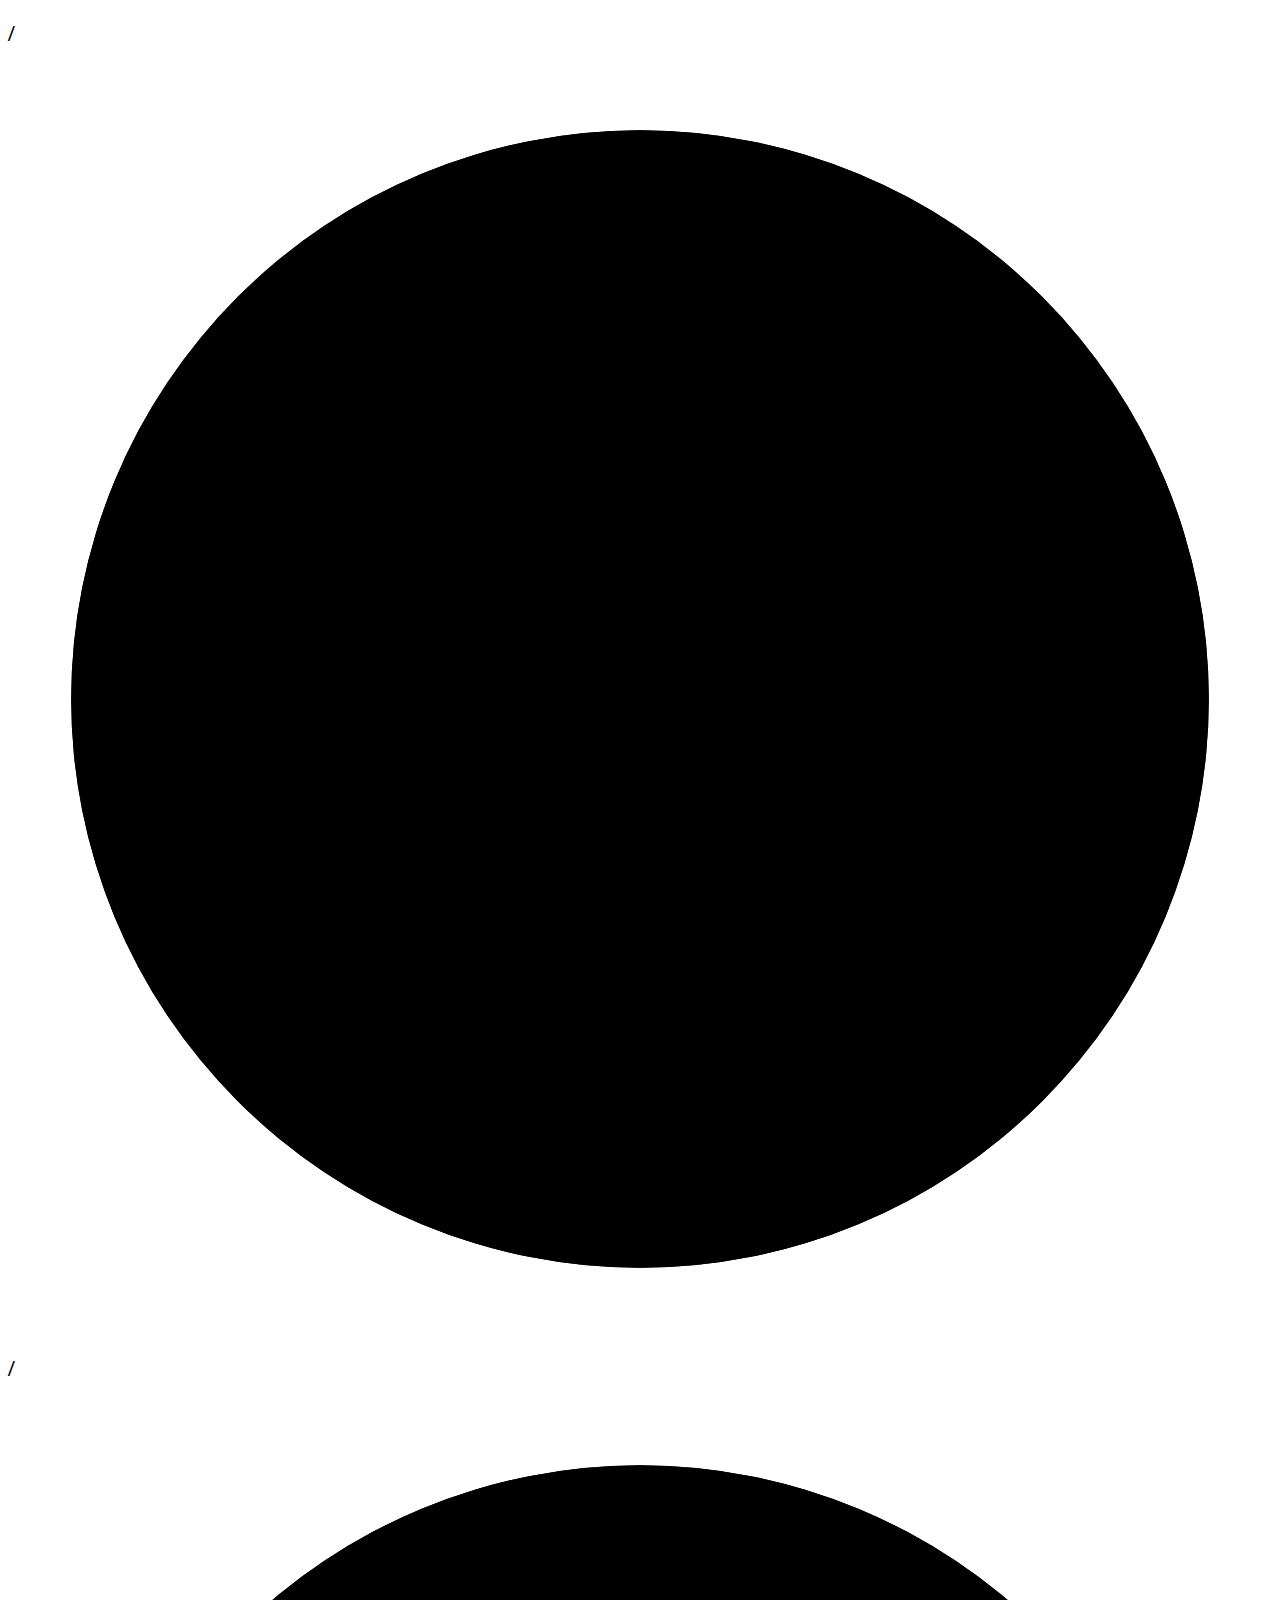
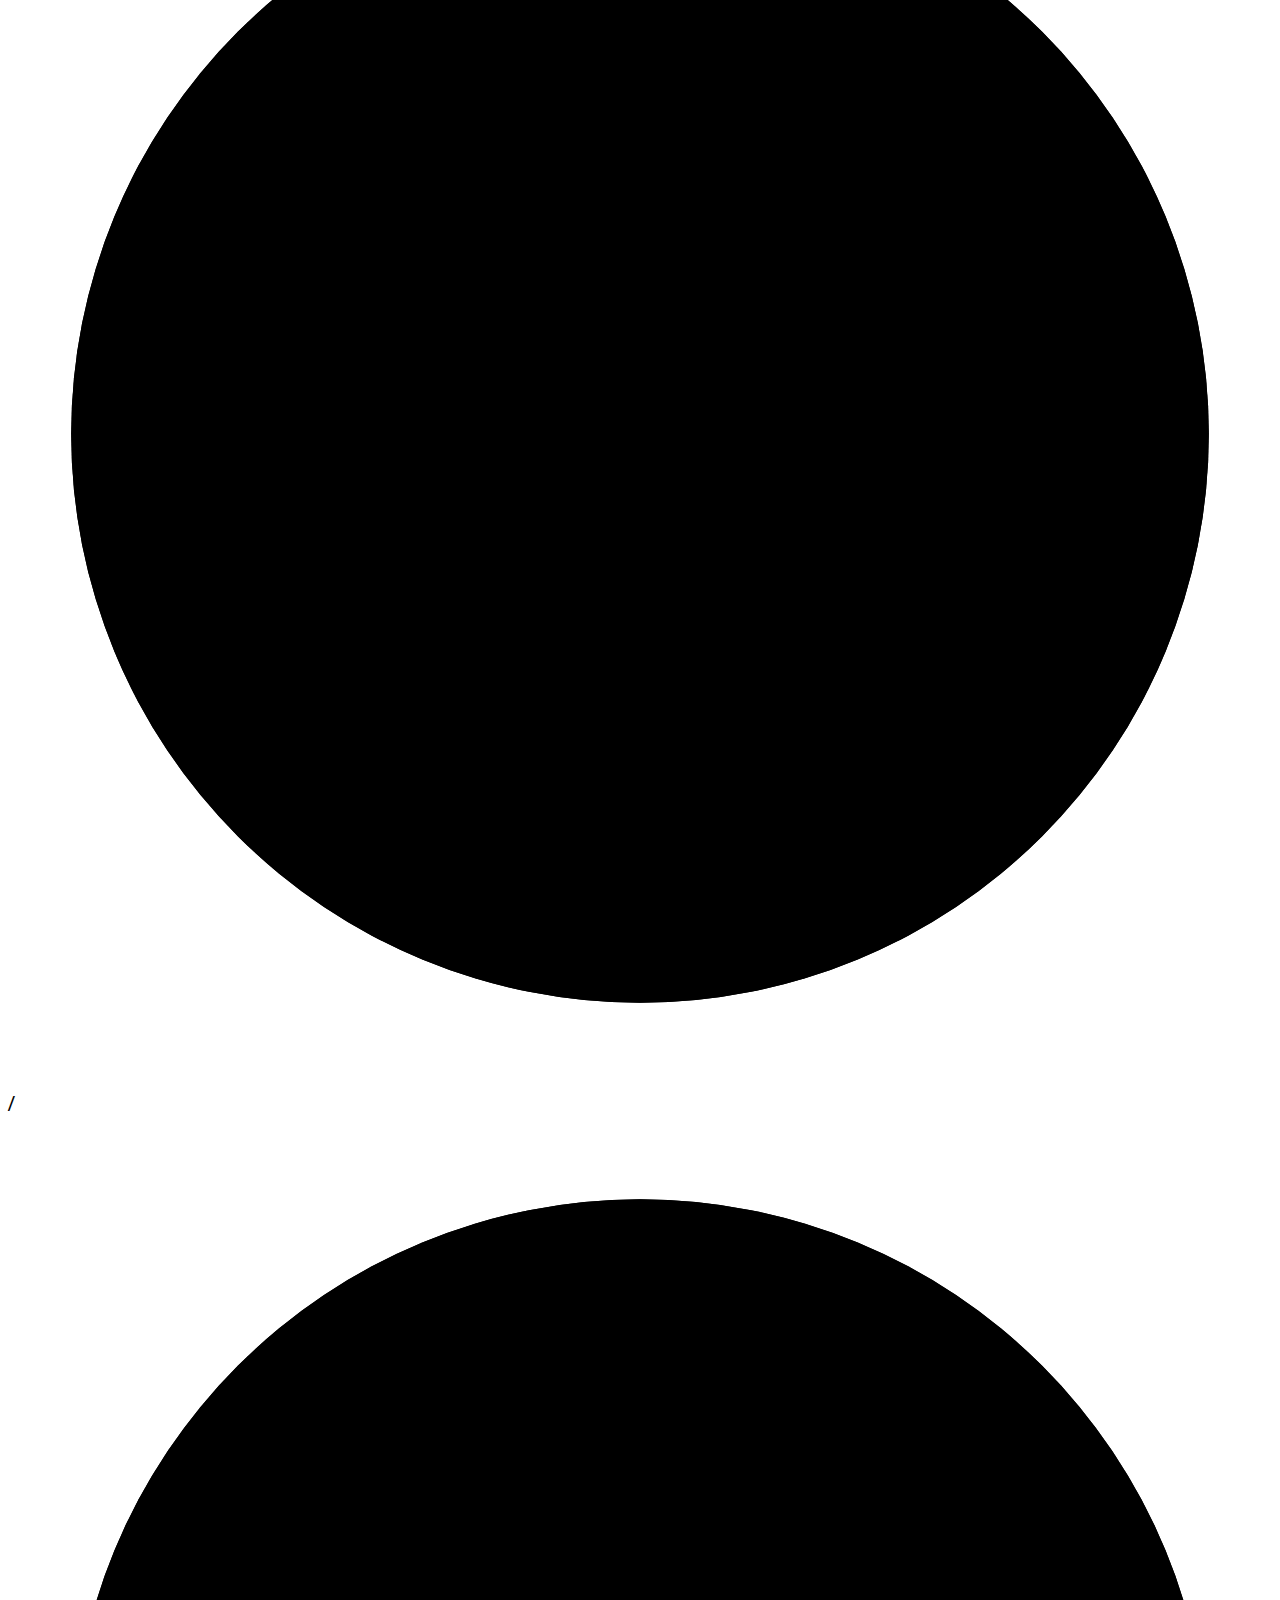
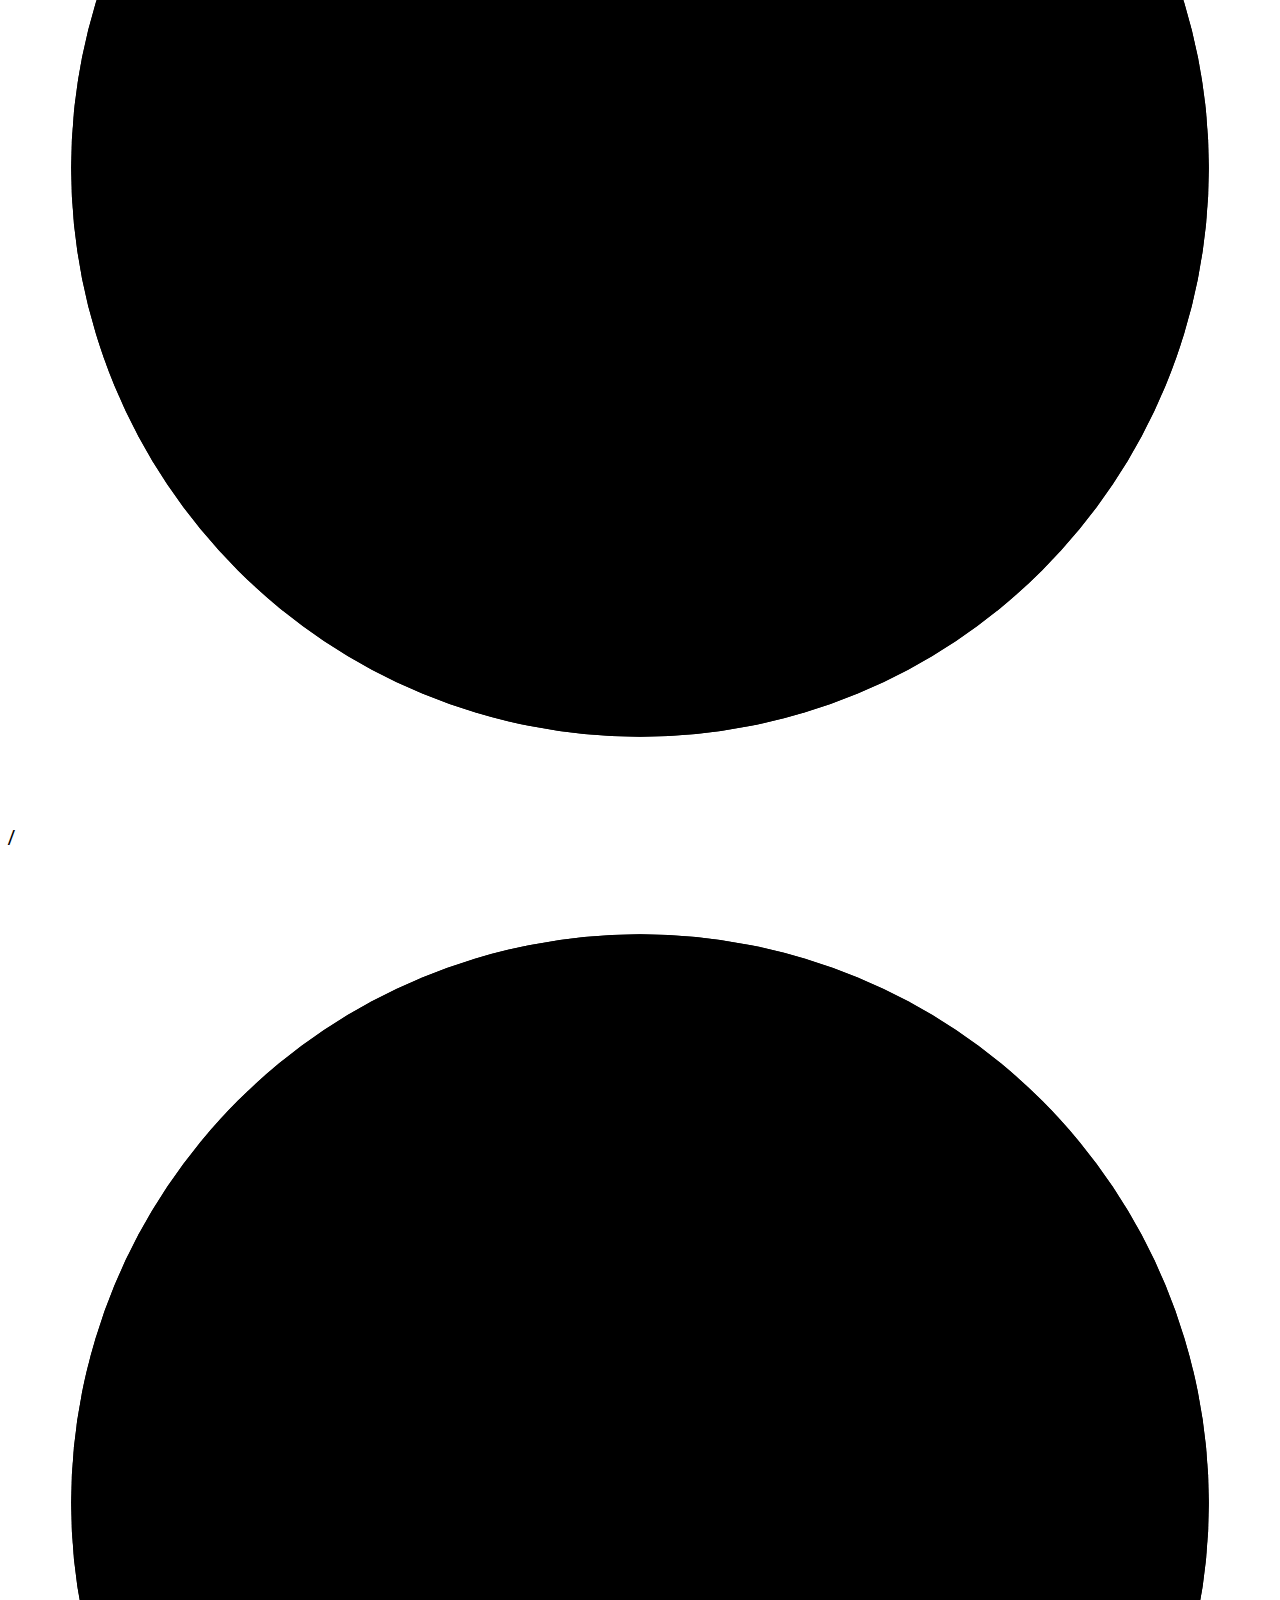
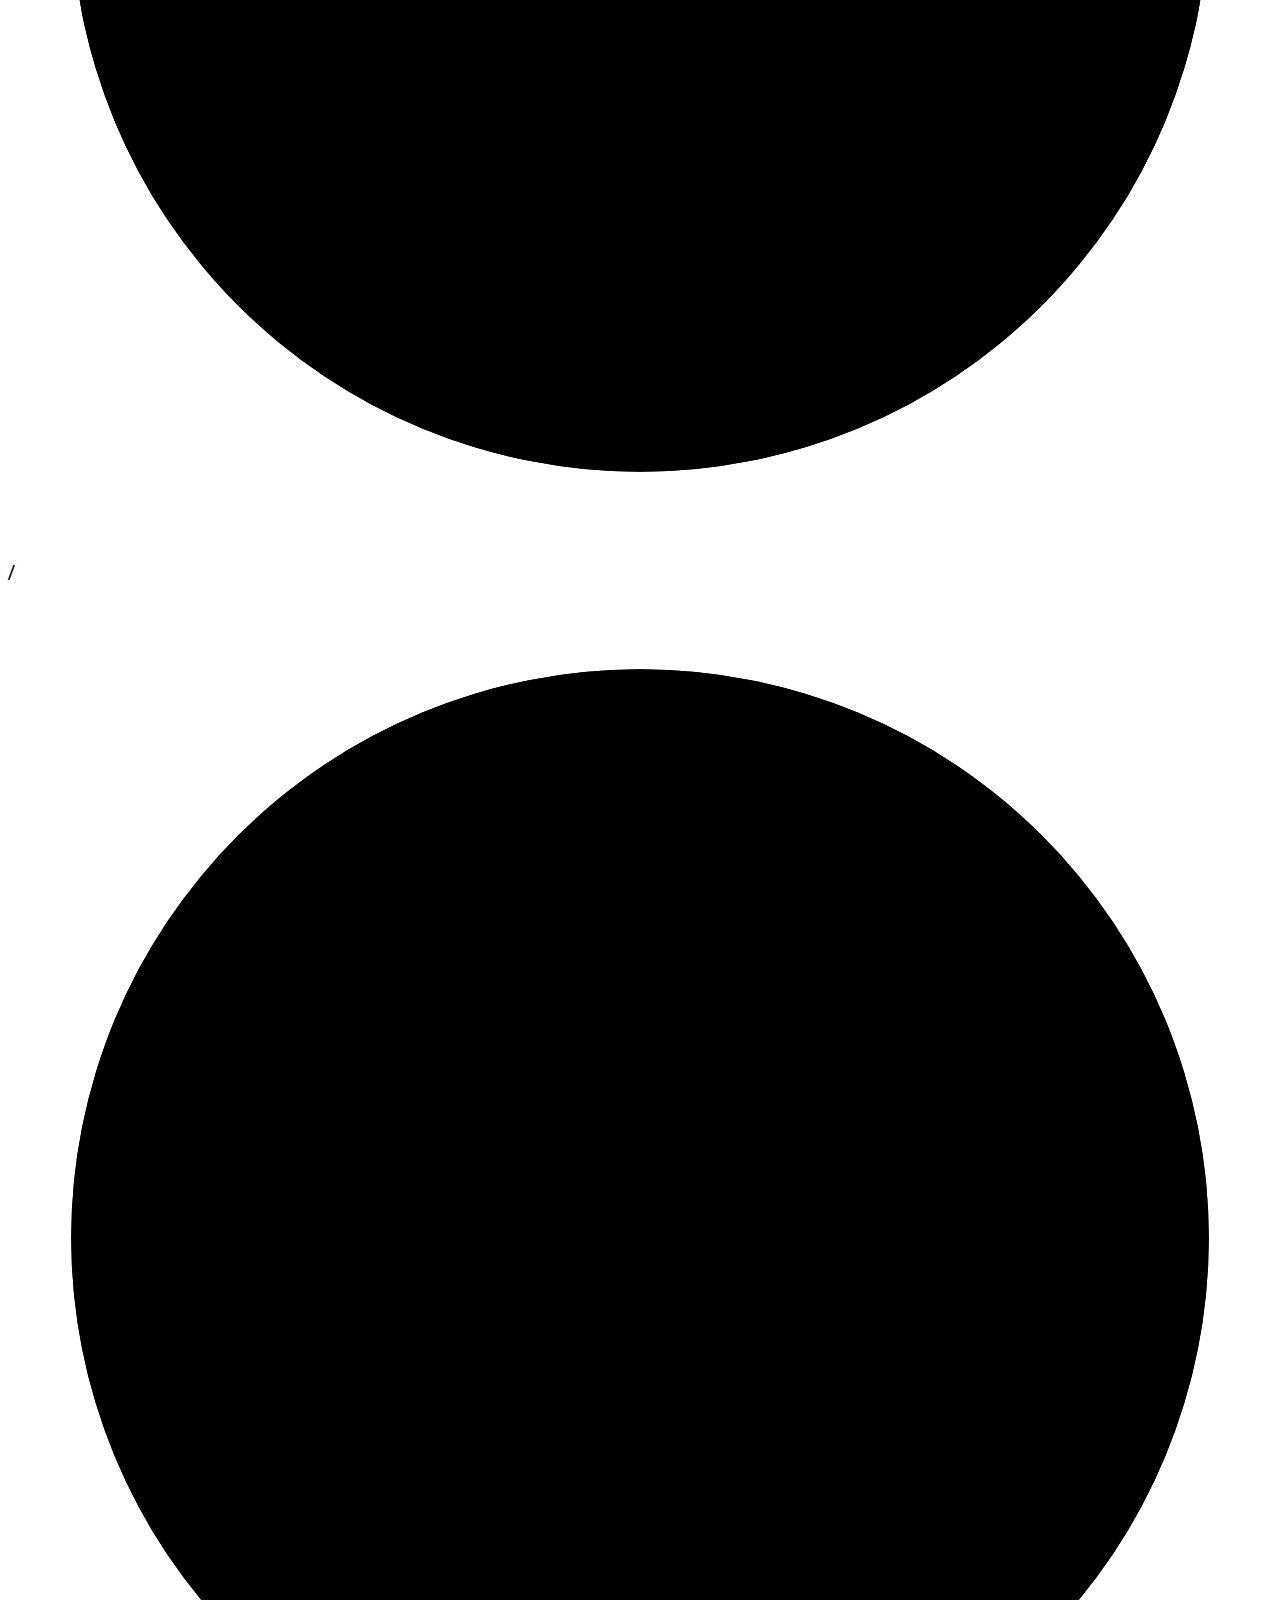
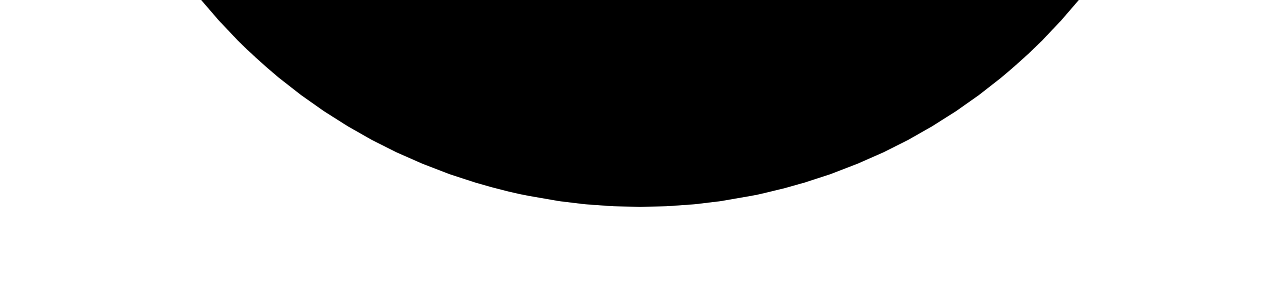
<file: src/main/resources/templates/fragments/footer.html>
<!DOCTYPE html>
<html xmlns:th="http://www.thymeleaf.org">
<body>
<footer th:fragment="CalFooter" class="footer">
    <div class="TotalContainer">
        <div class="prbr-cl" th:style="|--kcal: ${total.getKcal()}; --max: ${macro.getKcal()} | ">
            <h2 class="descriptionOfTotal" th:text="${total.getKcal()}  + '/' + ${macro.getKcal()}   + '&nbsp; Kcal'  "   >/</h2>
            <svg viewBox="0 0 100 100">
                <circle cx="50" cy="50" r="45" class="prbr-cl-bg"/>
                <circle cx="50" cy="50" r="45" class="prbr-cl-fill"/>
            </svg>
        </div>
        <div class="prbr-cl" th:style="|--kcal: ${total.getProtein()}; --max: ${macro.getProtein()} | ">
            <h2 class="descriptionOfTotal" th:text="${total.getProtein()}  + '/' + ${macro.getProtein()}   + '&nbsp; Protein'  "   >/</h2>
            <svg viewBox="0 0 100 100">
                <circle cx="50" cy="50" r="45" class="prbr-cl-bg"/>
                <circle cx="50" cy="50" r="45" class="prbr-cl-fill"/>
            </svg>
        </div>
        <div class="prbr-cl" th:style="|--kcal: ${total.getCarbs()}; --max: ${macro.getCarbs()} | ">
            <h2 class="descriptionOfTotal" th:text="${total.getCarbs()}  + '/' + ${macro.getCarbs()}   + '&nbsp; Carbs'  "   >/</h2>
            <svg viewBox="0 0 100 100">
                <circle cx="50" cy="50" r="45" class="prbr-cl-bg"/>
                <circle cx="50" cy="50" r="45" class="prbr-cl-fill"/>
            </svg>
        </div>
        <div class="prbr-cl" th:style="|--kcal: ${total.getFiber()}; --max: ${macro.getFiber()} | ">
            <h2 class="descriptionOfTotal" th:text="${total.getFiber()}  + '/' + ${macro.getFiber()}   + '&nbsp; Fiber'  "   >/</h2>
            <svg viewBox="0 0 100 100">
                <circle cx="50" cy="50" r="45" class="prbr-cl-bg"/>
                <circle cx="50" cy="50" r="45" class="prbr-cl-fill"/>
            </svg>
        </div>
        <div class="prbr-cl" th:style="|--kcal: ${total.getFat()}; --max: ${macro.getFat()} | ">
            <h2 class="descriptionOfTotal" th:text="${total.getFat()}  + '/' + ${macro.getFat()}   + '&nbsp; Fat'  "   >/</h2>
            <svg viewBox="0 0 100 100">
                <circle cx="50" cy="50" r="45" class="prbr-cl-bg"/>
                <circle cx="50" cy="50" r="45" class="prbr-cl-fill"/>
            </svg>
        </div>
    </div>
</footer>
</body>
</html>
</file>
